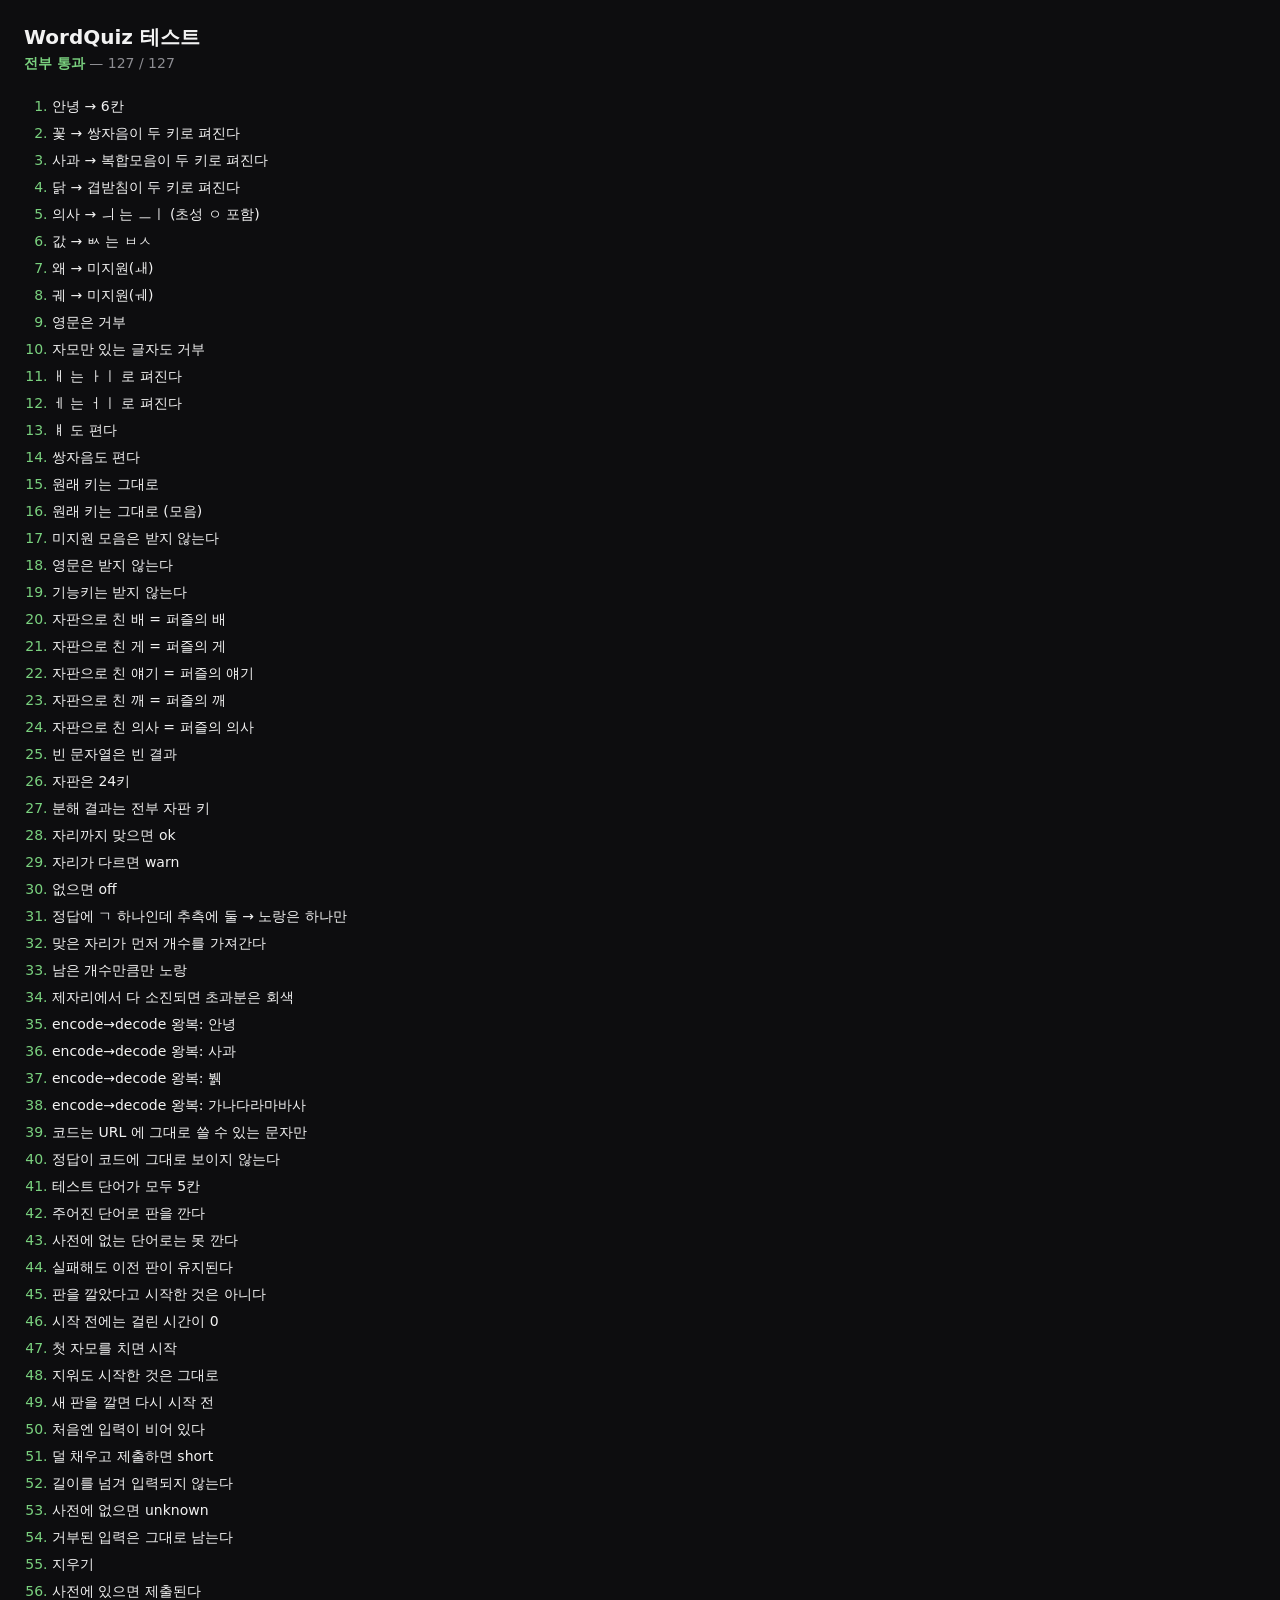
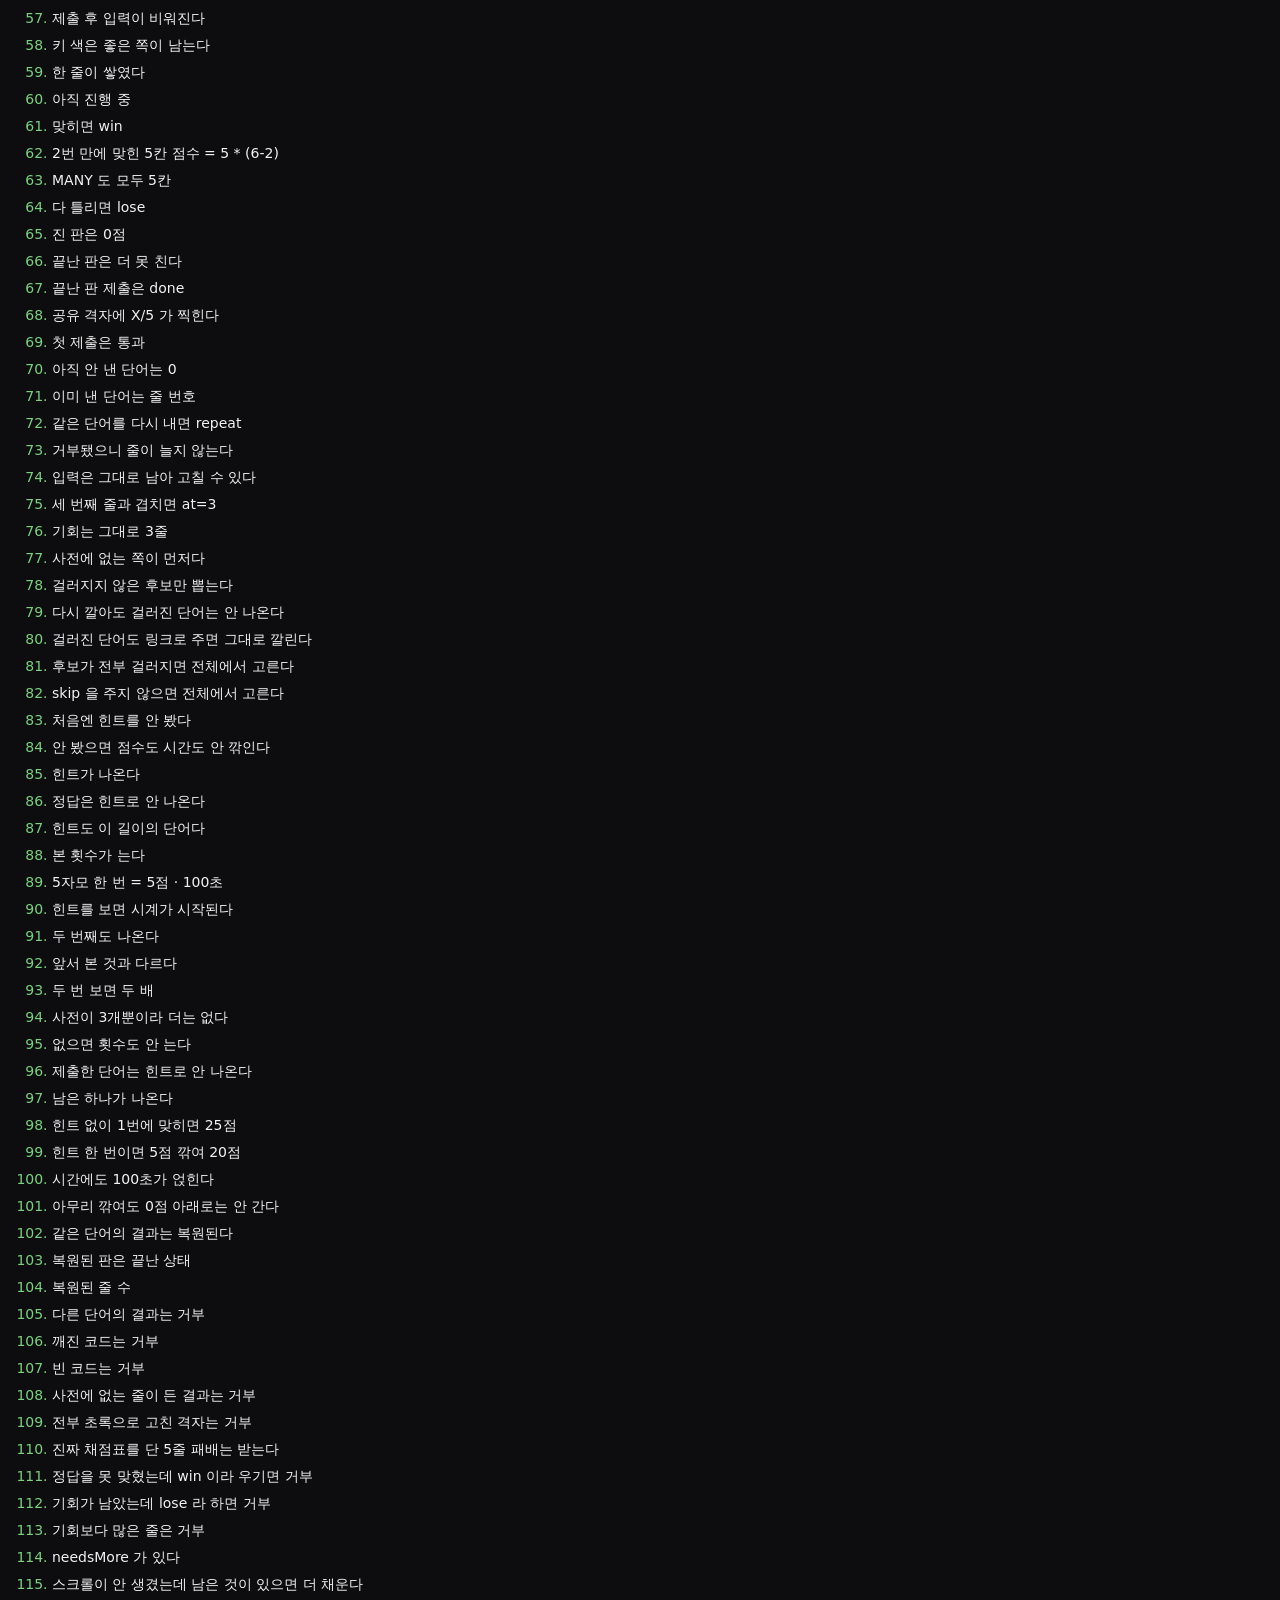
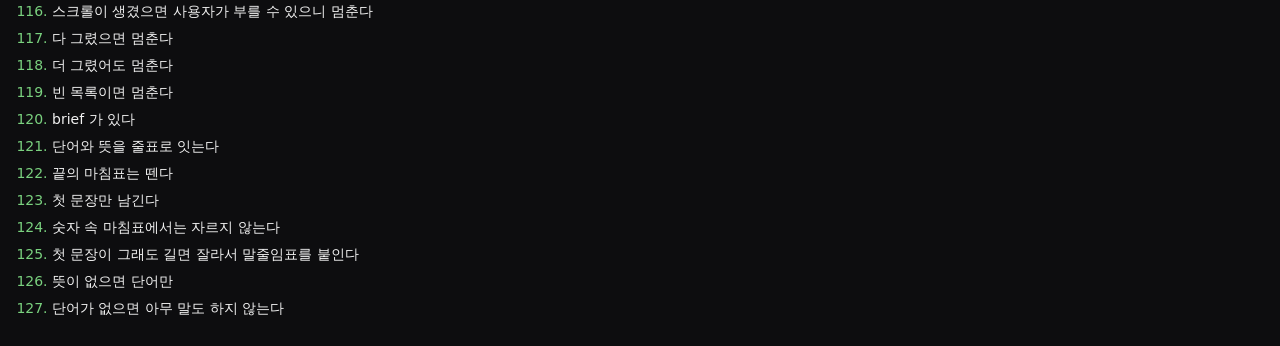
<file: tests/index.html>
<!DOCTYPE html>
<html lang="ko">
<head>
<meta charset="UTF-8">
<meta name="viewport" content="width=device-width, initial-scale=1">
<title>WordQuiz 테스트</title>
<style>
  body { margin: 0; padding: 24px; background: #0d0d0f; color: #f2f2f2;
         font-family: "Apple SD Gothic Neo", system-ui, sans-serif; }
  h1 { font-size: 20px; margin: 0 0 4px; }
  #summary { margin: 0 0 20px; font-size: 14px; color: #8e8e93; }
  #summary.pass b { color: #7ad17f; }
  #summary.fail b { color: #ff6b6b; }
  ol { margin: 0; padding-left: 28px; }
  li { padding: 3px 0; font-size: 14px; line-height: 1.5; }
  li.ok::marker { color: #7ad17f; }
  li.no::marker { color: #ff6b6b; }
  li.no { color: #ff9e9e; }
  .detail { display: block; font-size: 12px; color: #8e8e93; font-family: ui-monospace, monospace; }
</style>
</head>
<body>
<h1>WordQuiz 테스트</h1>
<p id="summary">실행 중…</p>
<ol id="list"></ol>

<script src="../js/jamo.js"></script>
<script src="../js/game.js"></script>
<!-- needsMore 하나를 시험하기 위해 싣는다. ui-score.js 는 로드만으로는
     DOM 을 만지지 않는다(시트를 여는 것은 showRanking 을 부를 때다). -->
<script src="../js/ui-share.js"></script>
<script src="../js/ui-sheet.js"></script>
<script src="../js/scoreboard.js"></script>
<script src="../js/ui-score.js"></script>
<!-- brief 하나를 시험하기 위해 싣는다. define.js 도 로드만으로는 DOM 을
     만지지 않고 서버를 부르지도 않는다(부르는 것은 물어볼 때다). -->
<script src="../js/define.js"></script>
<script src="tests.js"></script>
<script>
(function () {
  var out = window.WordQuizTests.run();
  var summary = document.getElementById('summary');
  summary.className = out.failed ? 'fail' : 'pass';
  summary.innerHTML = '<b>' + (out.failed ? out.failed + '건 실패' : '전부 통과') + '</b>' +
    ' — ' + out.passed + ' / ' + out.results.length;

  var list = document.getElementById('list');
  out.results.forEach(function (r) {
    var li = document.createElement('li');
    li.className = r.ok ? 'ok' : 'no';
    li.textContent = r.name;
    if (!r.ok) {
      var d = document.createElement('span');
      d.className = 'detail';
      d.textContent = '받음 ' + r.got + '  /  기대 ' + r.want;
      li.appendChild(d);
    }
    list.appendChild(li);
  });
  document.title = (out.failed ? '✗ ' : '✓ ') + document.title;
})();
</script>
</body>
</html>
</file>
